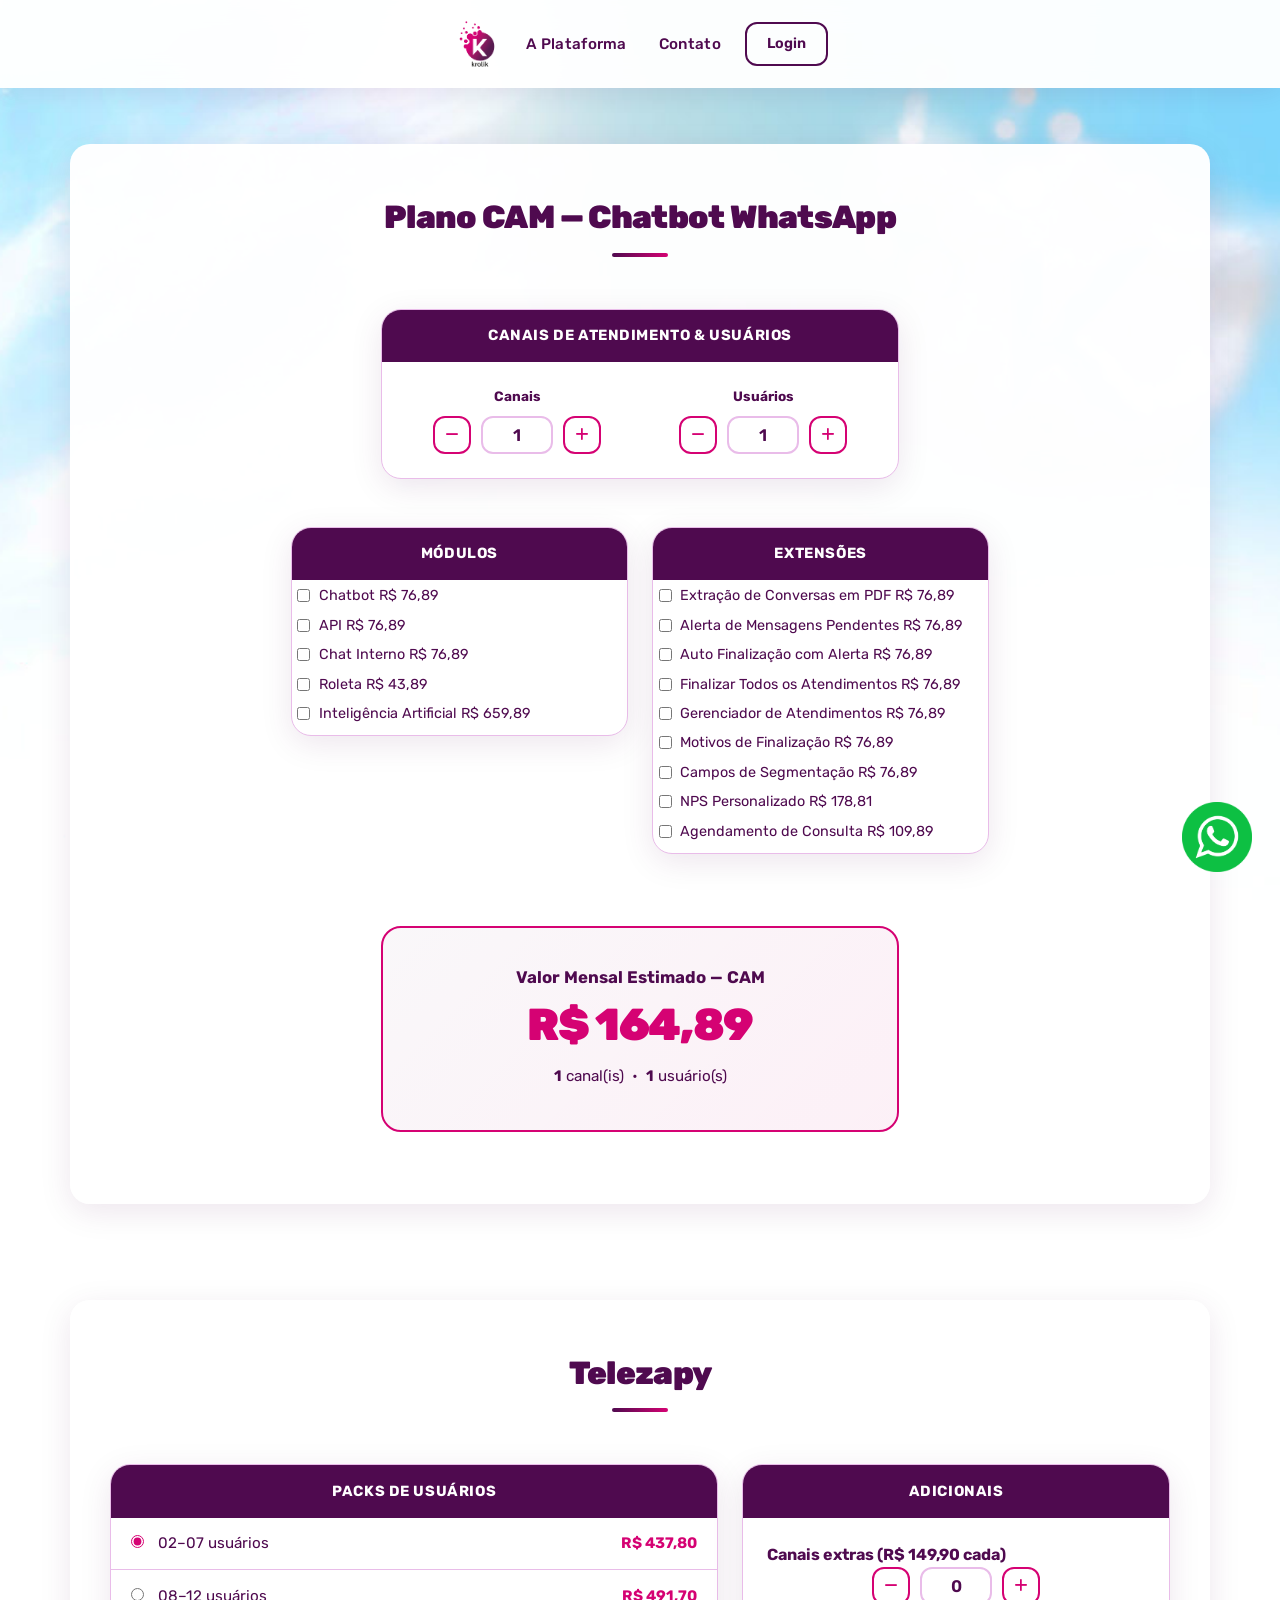
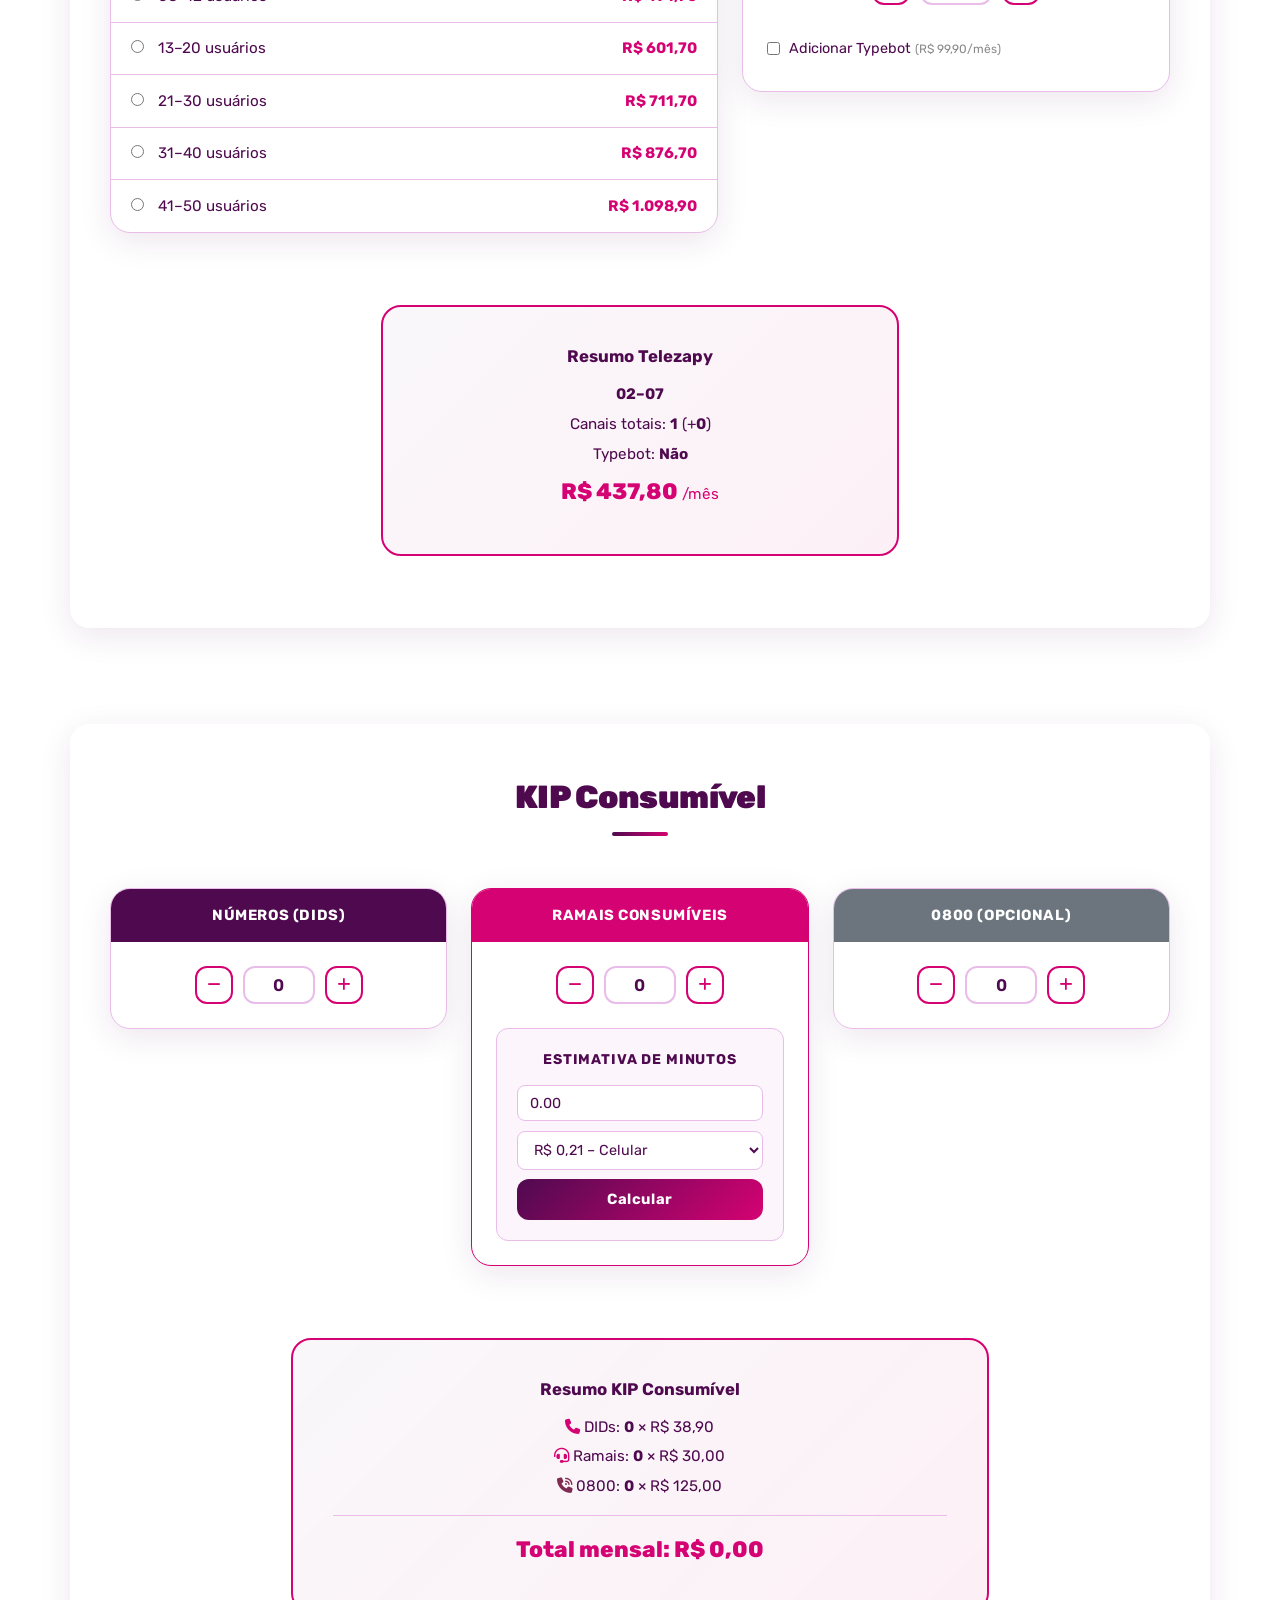
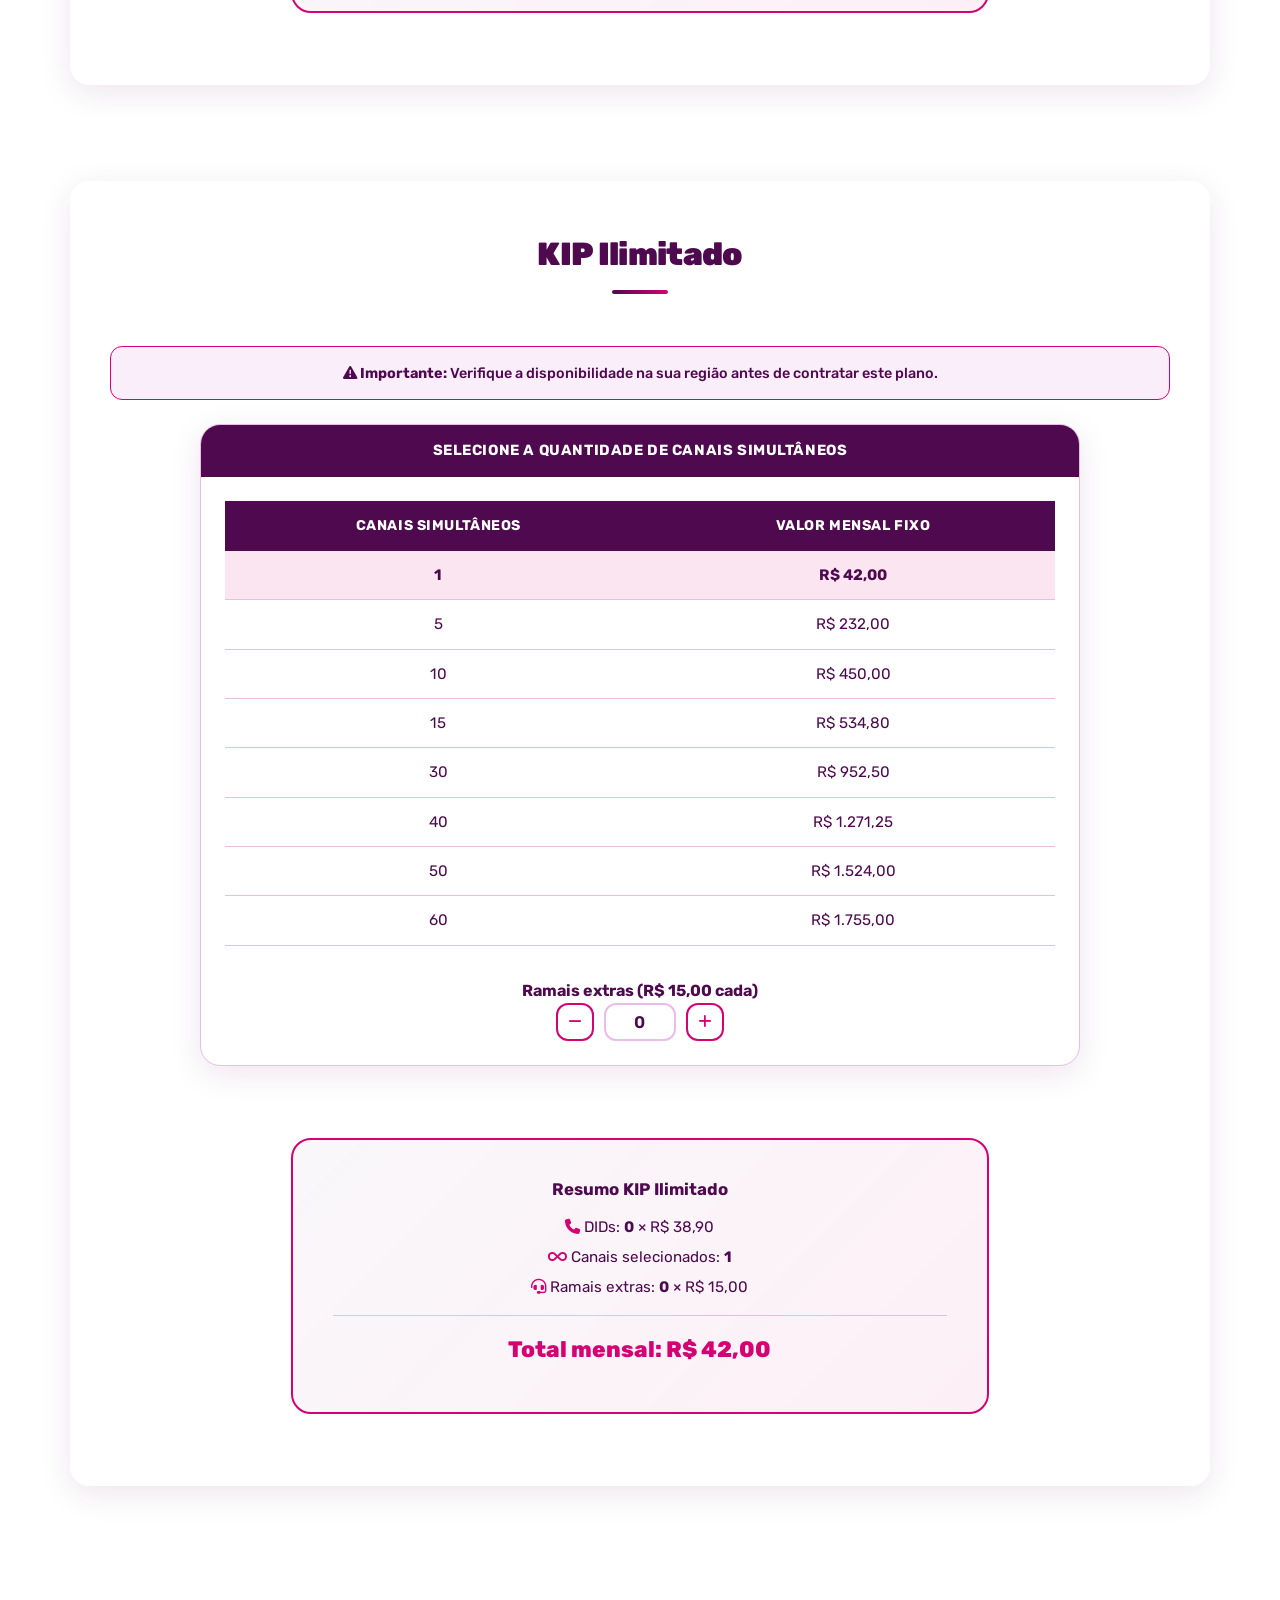
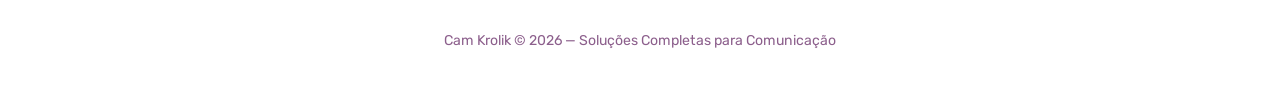
<file: calculadora.html>
<!DOCTYPE html>
<html lang="pt-br">
<head>
    <meta charset="UTF-8">
    <meta name="viewport" content="width=device-width, initial-scale=1">
    <title>Cam Krolik — Calculadora de Planos</title>
    <meta name="description" content="Calcule o valor ideal para CAM, Telezapy, KIP Consumível, KIP Ilimitado e KIA">

    <link rel="icon" href="assets/images/ico.svg" sizes="32x32" type="image/png">

    <!-- Rubik (Google Fonts) -->
    <link href="https://fonts.googleapis.com/css2?family=Rubik:wght@300;400;500;600;700;900&display=swap" rel="stylesheet">

    <!-- Font Awesome -->
    <link rel="stylesheet" href="https://cdnjs.cloudflare.com/ajax/libs/font-awesome/6.5.0/css/all.min.css">

    <style>
    /* ============================================================
       DESIGN TOKENS  (espelham o DS Cam Krolik)
       ============================================================ */
    :root {
        --purple:      #4f0a4f;   /* color14 – roxo principal         */
        --pink:        #d50273;   /* color32 – rosa vibrante          */
        --lavender:    #e9bce9;   /* color16 – lavanda claro          */
        --mid-rose:    #802b52;   /* color17 – rosa médio             */
        --cream:       #fff4e9;   /* color10 – creme quente           */

        --radius:      1.25rem;
        --radius-sm:   0.75rem;
        --shadow:      0 8px 32px rgba(79,10,79,.10);
        --shadow-hover:0 18px 52px rgba(213,2,115,.16);
        --transition:  all .3s ease;
    }

    /* ============================================================
       RESET / BASE
       ============================================================ */
    *, *::before, *::after { box-sizing: border-box; margin: 0; padding: 0; }

    body {
        padding-top: 96px;
        background-image: url("assets/images/bgkrolik_f373415b4d3f.png");
        background-size: cover;
        background-position: center top;
        background-repeat: no-repeat;
        background-attachment: fixed;
        font-family: 'Rubik', 'Segoe UI', sans-serif;
        font-size: 16px;
        line-height: 1.6;
        color: var(--purple);
        min-height: 100vh;
    }

    input, select, button, label { font-family: inherit; }

    /* ============================================================
       GRID
       ============================================================ */
    .container {
        max-width: 1140px;
        margin: 0 auto;
        padding: 0 24px;
    }

    .row {
        display: flex;
        flex-wrap: wrap;
        margin: 0 -12px;
    }

    [class^="col-"] { padding: 0 12px; min-width: 0; }

    .col-4  { flex: 0 0 33.333%; max-width: 33.333%; }
    .col-5  { flex: 0 0 41.667%; max-width: 41.667%; }
    .col-6  { flex: 0 0 50%;     max-width: 50%;     }
    .col-7  { flex: 0 0 58.333%; max-width: 58.333%; }
    .col-8  { flex: 0 0 66.667%; max-width: 66.667%; }
    .col-10 { flex: 0 0 83.333%; max-width: 83.333%; }

    .offset-1 { margin-left: 8.333%;  }
    .offset-2 { margin-left: 16.667%; }
    .offset-3 { margin-left: 25%;     }

    /* ============================================================
       HEADER
       ============================================================ */
    .site-header {
        position: fixed;
        top: 0;
        left: 0;
        right: 0;
        height: 88px;
        z-index: 9000;
        display: flex;
        align-items: center;
        background: rgba(255,255,255,.96);
        backdrop-filter: blur(14px);
        -webkit-backdrop-filter: blur(14px);
        box-shadow: 0 4px 24px rgba(79,10,79,.09);
        transition: height .25s ease, box-shadow .25s ease, transform .3s ease;
    }

    .site-header.is-scrolled {
        height: 72px;
        box-shadow: 0 4px 30px rgba(79,10,79,.15);
    }

    .site-header.is-hidden { transform: translateY(-110%); }

    .header-inner {
        display: flex;
        align-items: center;
        justify-content: space-between;
        width: 100%;
        gap: 1.5rem;
    }

    .header-logo img {
        height: 50px;
        width: auto;
        display: block;
    }

    .header-nav {
        display: flex;
        align-items: center;
        gap: 2rem;
        list-style: none;
    }

    .header-nav a {
        font-weight: 500;
        font-size: .95rem;
        color: var(--purple);
        text-decoration: none;
        letter-spacing: .02em;
        transition: color .2s;
    }

    .header-nav a:hover { color: var(--pink); }

    .header-btn {
        display: inline-flex;
        align-items: center;
        padding: .5rem 1.25rem;
        border: 2px solid var(--purple);
        border-radius: var(--radius-sm);
        color: var(--purple);
        font-weight: 600;
        font-size: .9rem;
        text-decoration: none;
        white-space: nowrap;
        transition: var(--transition);
    }

    .header-btn:hover {
        background: var(--purple);
        color: #fff;
    }

    /* Hamburger */
    .menu-toggle {
        display: none;
        width: 44px;
        height: 44px;
        border: 1.5px solid var(--lavender);
        border-radius: var(--radius-sm);
        background: #fff;
        color: var(--purple);
        font-size: 1.15rem;
        cursor: pointer;
        align-items: center;
        justify-content: center;
        flex-shrink: 0;
    }

    /* Responsive dropdown */
    .responsive-menu {
        display: none;
        position: absolute;
        top: calc(100% + 8px);
        left: 24px;
        right: 24px;
        background: #fff;
        border-radius: var(--radius);
        box-shadow: 0 12px 40px rgba(79,10,79,.15);
        padding: 1rem 1.5rem;
        z-index: 1000;
    }

    .responsive-menu.open { display: block; }

    .responsive-menu ul { list-style: none; }

    .responsive-menu li + li { margin-top: .4rem; }

    .responsive-menu a {
        display: block;
        padding: .75rem .5rem;
        font-weight: 500;
        color: var(--purple);
        text-decoration: none;
        border-bottom: 1px solid var(--lavender);
        transition: color .2s;
    }

    .responsive-menu li:last-child a { border-bottom: none; }
    .responsive-menu a:hover { color: var(--pink); }

    /* ============================================================
       SECTIONS
       ============================================================ */
    .calc-section { padding: 3rem 0; }

    .section-white {
        background: rgba(255,255,255,.97);
        border-radius: var(--radius);
        box-shadow: var(--shadow);
        padding: 3rem 2.5rem;
    }

    /* ============================================================
       SECTION TITLE
       ============================================================ */
    .section-title {
        font-weight: 900;
        font-size: 2rem;
        color: var(--purple);
        text-align: center;
        letter-spacing: -.02em;
        margin-bottom: 2.5rem;
        position: relative;
        padding-bottom: .75rem;
    }

    .section-title::after {
        content: '';
        display: block;
        width: 56px;
        height: 4px;
        background: linear-gradient(90deg, var(--purple), var(--pink));
        border-radius: 2px;
        margin: .6rem auto 0;
    }

    /* ============================================================
       CARDS
       ============================================================ */
    .calc-card {
        background: #fff;
        border-radius: var(--radius);
        box-shadow: var(--shadow);
        border: 1.5px solid var(--lavender);
        overflow: hidden;
        margin-bottom: 1.5rem;
        transition: var(--transition);
    }

    .calc-card:hover {
        transform: translateY(-5px);
        box-shadow: var(--shadow-hover);
    }

    .calc-card-header {
        background: var(--purple);
        color: #fff;
        font-weight: 700;
        font-size: .92rem;
        text-align: center;
        padding: .9rem 1.25rem;
        letter-spacing: .04em;
        text-transform: uppercase;
    }

    .calc-card-header.accent { background: var(--pink); }
    .calc-card-header.muted  { background: #6c757d; }

    .calc-card-body { padding: 1.5rem; }

    /* ============================================================
       QUANTITY CONTROL
       ============================================================ */
    .qty-wrap {
        display: flex;
        align-items: center;
        justify-content: center;
        gap: 10px;
    }

    .qty-wrap button {
        width: 38px;
        height: 38px;
        border: 2px solid var(--pink);
        background: #fff;
        color: var(--pink);
        border-radius: var(--radius-sm);
        cursor: pointer;
        font-size: .9rem;
        display: flex;
        align-items: center;
        justify-content: center;
        flex-shrink: 0;
        transition: var(--transition);
    }

    .qty-wrap button:hover {
        background: var(--pink);
        color: #fff;
    }

    .qty-wrap input[type="number"] {
        width: 72px;
        height: 38px;
        text-align: center;
        border: 2px solid var(--lavender);
        border-radius: var(--radius-sm);
        font-size: 1.05rem;
        font-weight: 600;
        color: var(--purple);
        background: #fff;
        padding: 0 6px;
        outline: none;
        transition: border-color .2s;
        -moz-appearance: textfield;
    }

    .qty-wrap input[type="number"]::-webkit-inner-spin-button,
    .qty-wrap input[type="number"]::-webkit-outer-spin-button { -webkit-appearance: none; }

    .qty-wrap input[type="number"]:focus { border-color: var(--pink); }

    /* ============================================================
       SUMMARY BOX
       ============================================================ */
    .summary-box {
        background: linear-gradient(135deg, rgba(79,10,79,.03), rgba(213,2,115,.06));
        border: 2px solid var(--pink);
        border-radius: var(--radius);
        padding: 2.25rem 2.5rem;
        text-align: center;
        margin-bottom: 1.5rem;
    }

    .summary-box h4 {
        font-weight: 700;
        font-size: 1.05rem;
        color: var(--purple);
        margin-bottom: .75rem;
    }

    .summary-box h3 {
        font-weight: 800;
        font-size: 1.4rem;
        color: var(--pink);
        margin: .5rem 0;
    }

    .summary-box p {
        color: var(--purple);
        font-size: .95rem;
        margin: .35rem 0;
    }

    .summary-box hr {
        border: none;
        border-top: 1px solid var(--lavender);
        margin: 1rem 0;
    }

    .price-display {
        font-weight: 900;
        font-size: 2.8rem;
        color: var(--pink);
        line-height: 1;
        margin: .75rem 0 1rem;
        letter-spacing: -.03em;
    }

    /* ============================================================
       RADIO LIST
       ============================================================ */
    .radio-list { list-style: none; }

    .radio-list li { border-bottom: 1px solid var(--lavender); }
    .radio-list li:last-child { border-bottom: none; }

    .radio-list li label {
        display: flex;
        align-items: center;
        justify-content: space-between;
        padding: .85rem 1.25rem;
        cursor: pointer;
        font-size: .95rem;
        color: var(--purple);
        transition: background .2s;
    }

    .radio-list li label:hover { background: rgba(213,2,115,.05); }

    .radio-list li input[type="radio"] {
        width: auto;
        margin: 0 .6rem 0 0;
        accent-color: var(--pink);
        flex-shrink: 0;
    }

    .radio-list .fw-bold {
        color: var(--pink);
        font-weight: 700;
    }

    /* ============================================================
       TABLE
       ============================================================ */
    #tabelaCanaisIlimitado {
        width: 100%;
        border-collapse: collapse;
    }

    #tabelaCanaisIlimitado th {
        background: var(--purple);
        color: #fff;
        padding: .85rem 1rem;
        font-weight: 700;
        font-size: .88rem;
        text-align: center;
        letter-spacing: .04em;
        text-transform: uppercase;
    }

    #tabelaCanaisIlimitado td {
        padding: .75rem 1rem;
        text-align: center;
        border-bottom: 1px solid var(--lavender);
        color: var(--purple);
        font-size: .95rem;
    }

    #tabelaCanaisIlimitado tbody tr { cursor: pointer; transition: background .2s; }
    #tabelaCanaisIlimitado tbody tr:hover { background: rgba(213,2,115,.05); }

    #tabelaCanaisIlimitado tbody tr.active {
        background: rgba(213,2,115,.10);
        font-weight: 700;
        color: var(--pink);
    }

    /* ============================================================
       ALERT
       ============================================================ */
    .alert-regional {
        background: rgba(233,188,233,.25);
        border: 1.5px solid var(--pink);
        color: var(--purple);
        border-radius: var(--radius-sm);
        padding: .9rem 1.25rem;
        margin-bottom: 1.5rem;
        font-size: .9rem;
        font-weight: 500;
        text-align: center;
    }

    /* ============================================================
       MODULES SCROLL
       ============================================================ */
    .modules-scroll {
        max-height: 320px;
        overflow-y: auto;
        padding: .25rem 0;
    }

    .modules-scroll::-webkit-scrollbar { width: 4px; }
    .modules-scroll::-webkit-scrollbar-thumb {
        background: var(--lavender);
        border-radius: 4px;
    }

    .modules-scroll h6 {
        font-weight: 700;
        color: var(--purple);
        margin: 1rem 0 .5rem;
        padding-left: .35rem;
        font-size: .75rem;
        text-transform: uppercase;
        letter-spacing: .09em;
    }

    .form-check {
        display: flex;
        align-items: center;
        margin-bottom: .4rem;
        font-size: .9rem;
        color: var(--purple);
    }

    .modules-scroll .form-check {
        padding-left: .35rem;
    }

    .form-check input[type="checkbox"] {
        width: auto;
        margin: 0 .55rem 0 0;
        accent-color: var(--pink);
        flex-shrink: 0;
    }

    /* ============================================================
       CALC BOX
       ============================================================ */
    .calc-box {
        background: rgba(233,188,233,.15);
        border: 1.5px solid var(--lavender);
        border-radius: var(--radius-sm);
        padding: 1.25rem;
        margin-top: 1.25rem;
    }

    .calc-box h6 {
        text-align: center;
        font-weight: 700;
        color: var(--purple);
        margin-bottom: .85rem;
        font-size: .88rem;
        text-transform: uppercase;
        letter-spacing: .06em;
    }

    .calc-box select,
    .calc-box input[type="number"] {
        display: block;
        width: 100%;
        margin-bottom: .6rem;
        padding: .55rem .75rem;
        border: 1.5px solid var(--lavender);
        border-radius: .5rem;
        font-size: .9rem;
        color: var(--purple);
        background: #fff;
        outline: none;
        transition: border-color .2s;
        -moz-appearance: none;
    }

    .calc-box select:focus,
    .calc-box input[type="number"]:focus { border-color: var(--pink); }

    .result-minutes {
        margin-top: .75rem;
        text-align: center;
        font-weight: 800;
        color: var(--pink);
        font-size: 1.15rem;
    }

    /* ============================================================
       BUTTON
       ============================================================ */
    .btn-primary {
        display: inline-flex;
        align-items: center;
        justify-content: center;
        width: 100%;
        padding: .7rem 1.25rem;
        background: linear-gradient(135deg, var(--purple) 0%, var(--pink) 100%);
        color: #fff;
        font-weight: 700;
        font-size: .92rem;
        border: none;
        border-radius: var(--radius-sm);
        cursor: pointer;
        letter-spacing: .04em;
        transition: var(--transition);
    }

    .btn-primary:hover {
        opacity: .88;
        transform: translateY(-2px);
        box-shadow: 0 8px 24px rgba(213,2,115,.30);
    }

    /* ============================================================
       UTILITY
       ============================================================ */
    .text-center { text-align: center; }
    .fw-bold     { font-weight: 700; }
    .mt-2  { margin-top: 1rem; }
    .mt-3  { margin-top: 1.5rem; }
    .mt-4  { margin-top: 2rem; }
    .mt-5  { margin-top: 3rem; }
    .mb-2  { margin-bottom: 1rem; }
    .mb-3  { margin-bottom: 1.5rem; }
    .mb-4  { margin-bottom: 2rem; }
    .pt-3  { padding-top: 1.5rem; }

    /* ============================================================
       WHATSAPP FLOAT
       ============================================================ */
    .whatsapp-float {
        position: fixed;
        bottom: 28px;
        right: 28px;
        z-index: 9999;
        line-height: 0;
        display: block;
        transition: transform .3s;
    }

    .whatsapp-float:hover { transform: scale(1.12); }

    /* ============================================================
       FOOTER
       ============================================================ */
    footer {
        margin-top: 4rem;
        padding: 2rem 0 3rem;
        text-align: center;
        color: var(--purple);
        font-size: .88rem;
        opacity: .65;
    }

    /* ============================================================
       RESPONSIVE
       ============================================================ */
    @media (max-width: 900px) {
        .header-nav, .header-btn { display: none; }
        .menu-toggle { display: inline-flex; }
    }

    @media (max-width: 768px) {
        .col-4, .col-5, .col-6, .col-7, .col-8, .col-10 {
            flex: 0 0 100%;
            max-width: 100%;
        }
        .offset-1, .offset-2, .offset-3 { margin-left: 0; }
        body         { padding-top: 76px; }
        .site-header { height: 72px; }
        .section-white    { padding: 1.75rem 1.25rem; }
        .section-title    { font-size: 1.6rem; }
        .price-display    { font-size: 2.2rem; }
        .summary-box      { padding: 1.5rem 1rem; }
        .container        { padding: 0 16px; }
    }
    </style>
</head>
<body>

    <!-- WhatsApp Float -->
    <a href="https://wa.me/558000420606" class="whatsapp-float" title="Fale conosco pelo WhatsApp">
        <img src="assets/images/whatsapp1_4178b10862d0.png" width="70" alt="WhatsApp Cam Krolik">
    </a>

    <!-- HEADER -->
    <header class="site-header" id="siteHeader">
        <div class="container">
            <div class="header-inner">

                <div class="header-logo">
                    <a href="https://usecam.krolik.com.br/" title="Cam Krolik — Home">
                        <img src="assets/images/logo-krolik_17e8ab18cacb.png" alt="Cam Krolik">
                    </a>
                </div>

                <nav aria-label="Navegação principal">
                    <ul class="header-nav">
                        <li><a href="https://usecam.krolik.com.br/">A Plataforma</a></li>
                        <li><a href="https://wa.me/558000420606">Contato</a></li>
                    </ul>
                </nav>

                <a href="https://app.camkrolik.com.br/login" class="header-btn">Login</a>

                <button class="menu-toggle" id="menuToggle" type="button"
                        aria-expanded="false" aria-controls="responsiveMenu" aria-label="Abrir menu">
                    <i class="fas fa-bars"></i>
                </button>

            </div>

            <div id="responsiveMenu" class="responsive-menu" hidden>
                <ul>
                    <li><a href="https://usecam.krolik.com.br/">A Plataforma</a></li>
                    <li><a href="https://wa.me/558000420606">Contato</a></li>
                    <li><a href="https://app.camkrolik.com.br/login">Login</a></li>
                </ul>
            </div>
        </div>
    </header>

    <main>

        <!-- ====================================================
             CAM — Chatbot WhatsApp
             ==================================================== -->
        <div class="container calc-section">
            <div class="section-white">
                <h2 class="section-title">Plano CAM — Chatbot WhatsApp</h2>

                <div class="row">
                    <div class="col-6 offset-3">
                        <div class="calc-card">
                            <div class="calc-card-header">Canais de Atendimento &amp; Usuários</div>
                            <div class="calc-card-body">
                                <div class="row">
                                    <div class="col-6" style="padding: 0 6px;">
                                        <label class="fw-bold" style="display:block; margin-bottom: 0.5rem; font-size: 0.85rem; text-align: center;">Canais</label>
                                        <div class="qty-wrap" style="justify-content: center;">
                                            <button class="minus-cam" type="button"><i class="fas fa-minus"></i></button>
                                            <input type="number" class="inputQtdWhatsapp" value="1" min="1">
                                            <button class="plus-cam"  type="button"><i class="fas fa-plus"></i></button>
                                        </div>
                                    </div>
                                    <div class="col-6" style="padding: 0 6px;">
                                        <label class="fw-bold" style="display:block; margin-bottom: 0.5rem; font-size: 0.85rem; text-align: center;">Usuários</label>
                                        <div class="qty-wrap" style="justify-content: center;">
                                            <button class="removeUser" type="button"><i class="fas fa-minus"></i></button>
                                            <input type="number" class="inputQtdUser" value="1" min="1">
                                            <button class="addUser"    type="button"><i class="fas fa-plus"></i></button>
                                        </div>
                                    </div>
                                </div>
                            </div>
                        </div>
                    </div>
                </div>

                <div class="row mt-3">
                    <div class="col-4 offset-2">
                        <div class="calc-card">
                            <div class="calc-card-header">Módulos</div>
                            <div class="calc-card-body modules-scroll">
                                <div class="form-check"><input type="checkbox" name="modulos" value="76.89"><label>Chatbot R$ 76,89</label></div>
                                <div class="form-check"><input type="checkbox" name="modulos" value="76.89"><label>API R$ 76,89</label></div>
                                <div class="form-check"><input type="checkbox" name="modulos" value="76.89"><label>Chat Interno R$ 76,89</label></div>
                                <div class="form-check"><input type="checkbox" name="modulos" value="43.89"><label>Roleta R$ 43,89</label></div>
                                <div class="form-check"><input type="checkbox" name="modulos" value="659.89"><label>Inteligência Artificial R$ 659,89</label></div>
                            </div>
                        </div>
                    </div>

                    <div class="col-4">
                        <div class="calc-card">
                            <div class="calc-card-header">Extensões</div>
                            <div class="calc-card-body modules-scroll">
                                <div class="form-check"><input type="checkbox" name="modulos" value="76.89"><label>Extração de Conversas em PDF R$ 76,89</label></div>
                                <div class="form-check"><input type="checkbox" name="modulos" value="76.89"><label>Alerta de Mensagens Pendentes R$ 76,89</label></div>
                                <div class="form-check"><input type="checkbox" name="modulos" value="76.89"><label>Auto Finalização com Alerta R$ 76,89</label></div>
                                <div class="form-check"><input type="checkbox" name="modulos" value="76.89"><label>Finalizar Todos os Atendimentos R$ 76,89</label></div>
                                <div class="form-check"><input type="checkbox" name="modulos" value="76.89"><label>Gerenciador de Atendimentos R$ 76,89</label></div>
                                <div class="form-check"><input type="checkbox" name="modulos" value="76.89"><label>Motivos de Finalização R$ 76,89</label></div>
                                <div class="form-check"><input type="checkbox" name="modulos" value="76.89"><label>Campos de Segmentação R$ 76,89</label></div>
                                <div class="form-check"><input type="checkbox" name="modulos" value="178.81"><label>NPS Personalizado R$ 178,81</label></div>
                                <div class="form-check"><input type="checkbox" name="modulos" value="109.89"><label>Agendamento de Consulta R$ 109,89</label></div>
                            </div>
                        </div>
                    </div>
                </div>

                <div class="row mt-5">
                    <div class="col-6 offset-3">
                        <div class="summary-box">
                            <h4>Valor Mensal Estimado — CAM</h4>
                            <div class="price-display">R$ <span class="valorTotal">164,89</span></div>
                            <p>
                                <strong class="totalCanais">1</strong> canal(is) &nbsp;•&nbsp;
                                <strong class="totalUsuarios">1</strong> usuário(s)
                            </p>
                        </div>
                    </div>
                </div>
            </div>
        </div>

        <!-- ====================================================
             TELEZAPY
             ==================================================== -->
        <div class="container calc-section">
            <div class="section-white">
                <h2 class="section-title">Telezapy</h2>

                <div class="row">
                    <div class="col-7">
                        <div class="calc-card">
                            <div class="calc-card-header">Packs de Usuários</div>
                            <ul class="radio-list">
                                <li><label><span><input type="radio" name="telezapyPack" value="437.80"  data-range="02–07" checked> 02–07 usuários</span><span class="fw-bold">R$ 437,80</span></label></li>
                                <li><label><span><input type="radio" name="telezapyPack" value="491.70"  data-range="08–12"> 08–12 usuários</span><span class="fw-bold">R$ 491,70</span></label></li>
                                <li><label><span><input type="radio" name="telezapyPack" value="601.70"  data-range="13–20"> 13–20 usuários</span><span class="fw-bold">R$ 601,70</span></label></li>
                                <li><label><span><input type="radio" name="telezapyPack" value="711.70"  data-range="21–30"> 21–30 usuários</span><span class="fw-bold">R$ 711,70</span></label></li>
                                <li><label><span><input type="radio" name="telezapyPack" value="876.70"  data-range="31–40"> 31–40 usuários</span><span class="fw-bold">R$ 876,70</span></label></li>
                                <li><label><span><input type="radio" name="telezapyPack" value="1098.90"  data-range="41–50"> 41–50 usuários</span><span class="fw-bold">R$ 1.098,90</span></label></li>
                            </ul>
                        </div>
                    </div>

                    <div class="col-5">
                        <div class="calc-card">
                            <div class="calc-card-header">Adicionais</div>
                            <div class="calc-card-body">
                                <label class="fw-bold mb-2">Canais extras (R$ 149,90 cada)</label>
                                <div class="qty-wrap mb-4">
                                    <button class="minus-canal" type="button"><i class="fas fa-minus"></i></button>
                                    <input type="number" id="inputExtraCanais" value="0" min="0">
                                    <button class="plus-canal"  type="button"><i class="fas fa-plus"></i></button>
                                </div>
                                <div class="form-check mt-3">
                                    <input type="checkbox" id="typebotCheck">
                                    <label for="typebotCheck">Adicionar Typebot <small style="color:#888;">(R$ 99,90/mês)</small></label>
                                </div>
                            </div>
                        </div>
                    </div>
                </div>

                <div class="row mt-5">
                    <div class="col-6 offset-3">
                        <div class="summary-box">
                            <h4>Resumo Telezapy</h4>
                            <p><strong id="telezapyPackName">02–07 usuários</strong></p>
                            <p>Canais totais: <strong id="telezapyTotalCanais">1</strong> (+<strong id="telezapyExtraCanais">0</strong>)</p>
                            <p>Typebot: <strong id="telezapyTypebotStatus">Não</strong></p>
                            <h3>R$ <span id="telezapyValorTotal">398,00</span> <small style="font-size:.95rem;font-weight:400;">/mês</small></h3>
                        </div>
                    </div>
                </div>
            </div>
        </div>

        <!-- ====================================================
             KIP CONSUMÍVEL
             ==================================================== -->
        <div class="container calc-section">
            <div class="section-white">
                <h2 class="section-title">KIP Consumível</h2>

                <div class="row">
                    <div class="col-4">
                        <div class="calc-card">
                            <div class="calc-card-header">Números (DIDs)</div>
                            <div class="calc-card-body text-center pt-3">
                                <div class="qty-wrap">
                                    <button class="minus-did-cons" type="button"><i class="fas fa-minus"></i></button>
                                    <input type="number" id="qtdDidsCons" value="0" min="0">
                                    <button class="plus-did-cons"  type="button"><i class="fas fa-plus"></i></button>
                                </div>
                            </div>
                        </div>
                    </div>

                    <div class="col-4">
                        <div class="calc-card" style="border-color: var(--pink);">
                            <div class="calc-card-header accent">Ramais Consumíveis</div>
                            <div class="calc-card-body text-center pt-3">
                                <div class="qty-wrap mb-3">
                                    <button class="minus-ramal-cons" type="button"><i class="fas fa-minus"></i></button>
                                    <input type="number" id="qtdRamaisCons" value="0" min="0">
                                    <button class="plus-ramal-cons"  type="button"><i class="fas fa-plus"></i></button>
                                </div>
                                <div class="calc-box">
                                    <h6>Estimativa de Minutos</h6>
                                    <input type="number" id="valorConsumivel" value="0.00" step="0.01">
                                    <select id="tarifaMinuto">
                                        <option value="0.07">R$ 0,07 – Local</option>
                                        <option value="0.14">R$ 0,14 – DDD</option>
                                        <option value="0.21" selected>R$ 0,21 – Celular</option>
                                    </select>
                                    <button id="btnCalcularMinutos" class="btn-primary" type="button">Calcular</button>
                                    <div id="resultadoMinutos" class="result-minutes" style="display:none;">
                                        <span id="minutosTotais">0</span> minutos
                                    </div>
                                </div>
                            </div>
                        </div>
                    </div>

                    <div class="col-4">
                        <div class="calc-card">
                            <div class="calc-card-header muted">0800 (opcional)</div>
                            <div class="calc-card-body text-center pt-3">
                                <div class="qty-wrap">
                                    <button class="minus-0800-cons" type="button"><i class="fas fa-minus"></i></button>
                                    <input type="number" id="qtd0800Cons" value="0" min="0">
                                    <button class="plus-0800-cons"  type="button"><i class="fas fa-plus"></i></button>
                                </div>
                            </div>
                        </div>
                    </div>
                </div>

                <div class="row mt-5">
                    <div class="col-8 offset-2">
                        <div class="summary-box">
                            <h4>Resumo KIP Consumível</h4>
                            <p><i class="fas fa-phone" style="color:var(--pink);"></i> DIDs: <strong id="totalDidsCons">0</strong> × R$ 38,90</p>
                            <p><i class="fas fa-headset" style="color:var(--pink);"></i> Ramais: <strong id="totalRamaisCons">0</strong> × R$ 30,00</p>
                            <p><i class="fas fa-phone-volume" style="color:var(--mid-rose);"></i> 0800: <strong id="total0800Cons">0</strong> × R$ 125,00</p>
                            <hr>
                            <h3>Total mensal: R$ <span id="valorTotalCons">0,00</span></h3>
                        </div>
                    </div>
                </div>
            </div>
        </div>

        <!-- ====================================================
             KIP ILIMITADO
             ==================================================== -->
        <div class="container calc-section">
            <div class="section-white">
                <h2 class="section-title">KIP Ilimitado</h2>

                <div class="alert-regional">
                    <i class="fas fa-exclamation-triangle"></i>
                    <strong>Importante:</strong> Verifique a disponibilidade na sua região antes de contratar este plano.
                </div>

                <div class="row">
                    <div class="col-10 offset-1">
                        <div class="calc-card">
                            <div class="calc-card-header">Selecione a quantidade de canais simultâneos</div>
                            <div class="calc-card-body">
                                <table id="tabelaCanaisIlimitado">
                                    <thead>
                                        <tr><th>Canais Simultâneos</th><th>Valor Mensal Fixo</th></tr>
                                    </thead>
                                    <tbody>
                                        <tr data-canais="1"  data-valor="42.00"   class="active"><td>1</td><td>R$ 42,00</td></tr>
                                        <tr data-canais="5"  data-valor="232.00">  <td>5</td><td>R$ 232,00</td></tr>
                                        <tr data-canais="10" data-valor="450.00">  <td>10</td><td>R$ 450,00</td></tr>
                                        <tr data-canais="15" data-valor="534.80">  <td>15</td><td>R$ 534,80</td></tr>
                                        <tr data-canais="30" data-valor="952.50">  <td>30</td><td>R$ 952,50</td></tr>
                                        <tr data-canais="40" data-valor="1271.25"> <td>40</td><td>R$ 1.271,25</td></tr>
                                        <tr data-canais="50" data-valor="1524.00"> <td>50</td><td>R$ 1.524,00</td></tr>
                                        <tr data-canais="60" data-valor="1755.00"> <td>60</td><td>R$ 1.755,00</td></tr>
                                    </tbody>
                                </table>

                                <div class="row mt-4">
                                    <div class="col-6 offset-3 text-center">
                                        <label class="fw-bold mb-2">Ramais extras (R$ 15,00 cada)</label>
                                        <div class="qty-wrap">
                                            <button class="minus-ramal-ilim" type="button"><i class="fas fa-minus"></i></button>
                                            <input type="number" id="qtdRamaisIlimitado" value="0" min="0">
                                            <button class="plus-ramal-ilim"  type="button"><i class="fas fa-plus"></i></button>
                                        </div>
                                    </div>
                                </div>
                            </div>
                        </div>
                    </div>
                </div>

                <div class="row mt-5">
                    <div class="col-8 offset-2">
                        <div class="summary-box">
                            <h4>Resumo KIP Ilimitado</h4>
                            <p><i class="fas fa-phone"   style="color:var(--pink);"></i> DIDs: <strong id="totalDidsIlim">0</strong> × R$ 38,90</p>
                            <p><i class="fas fa-infinity" style="color:var(--pink);"></i> Canais selecionados: <strong id="totalCanaisIlimitado">1</strong></p>
                            <p><i class="fas fa-headset" style="color:var(--pink);"></i> Ramais extras: <strong id="totalRamaisIlimitado">0</strong> × R$ 15,00</p>
                            <hr>
                            <h3>Total mensal: R$ <span id="valorTotalIlimitado">42,00</span></h3>
                        </div>
                    </div>
                </div>
            </div>
        </div>

        <!-- ====================================================
             KIA — Inteligência Artificial
      <div class="container calc-section">
            <div class="section-white">
                <h2 class="section-title">KIA — Inteligência Artificial Integrada</h2>

                <div class="row">
                    <div class="col-7">
                        <div class="calc-card">
                            <div class="calc-card-header">Packs de Usuários + IA</div>
                            <ul class="radio-list">
                                <li><label><span><input type="radio" name="kiaPack" value="498"  data-range="02–07" checked> 02–07 usuários</span><span class="fw-bold">R$ 498</span></label></li>
                                <li><label><span><input type="radio" name="kiaPack" value="547"  data-range="08–12"> 08–12 usuários</span><span class="fw-bold">R$ 547</span></label></li>
                                <li><label><span><input type="radio" name="kiaPack" value="647"  data-range="13–20"> 13–20 usuários</span><span class="fw-bold">R$ 647</span></label></li>
                                <li><label><span><input type="radio" name="kiaPack" value="747"  data-range="21–30"> 21–30 usuários</span><span class="fw-bold">R$ 747</span></label></li>
                                <li><label><span><input type="radio" name="kiaPack" value="897"  data-range="31–40"> 31–40 usuários</span><span class="fw-bold">R$ 897</span></label></li>
                                <li><label><span><input type="radio" name="kiaPack" value="1099" data-range="41–50"> 41–50 usuários</span><span class="fw-bold">R$ 1.099</span></label></li>
                            </ul>
                        </div>
                    </div>

                    <div class="col-5">
                        <div class="calc-card">
                            <div class="calc-card-header">Adicionais KIA</div>
                            <div class="calc-card-body">
                                <label class="fw-bold mb-2">Canais extras (R$ 149,90 cada)</label>
                                <div class="qty-wrap mb-4">
                                    <button class="minus-canal-kia" type="button"><i class="fas fa-minus"></i></button>
                                    <input type="number" id="inputExtraCanaisKia" value="0" min="0">
                                    <button class="plus-canal-kia"  type="button"><i class="fas fa-plus"></i></button>
                                </div>
                            </div>
                        </div>
                    </div>
                </div>

                <div class="row mt-5">
                    <div class="col-6 offset-3">
                        <div class="summary-box">
                            <h4>Resumo KIA</h4>
                            <p><strong id="kiaPackName">02–07 usuários</strong></p>
                            <p>Canais totais: <strong id="kiaTotalCanais">1</strong> (+<strong id="kiaExtraCanais">0</strong>)</p>
                            <h3>R$ <span id="kiaValorTotal">498,00</span> <small style="font-size:.95rem;font-weight:400;">/mês</small></h3>
                        </div>
                    </div>
                </div>
            </div>
        </div>
==================================================== -->
    </main>

    <footer>
        <p>Cam Krolik &copy; 2026 — Soluções Completas para Comunicação</p>
    </footer>

    <script src="https://code.jquery.com/jquery-3.7.1.min.js"></script>
    <script>
    $(function () {
        const formatReal = v => v.toFixed(2).replace('.', ',');

        /* ── Header scroll / responsive ── */
        const $header        = $('#siteHeader');
        const $menuToggle    = $('#menuToggle');
        const $responsiveMenu = $('#responsiveMenu');
        let lastScrollY = window.scrollY;

        function syncHeaderOnScroll() {
            const y = window.scrollY;
            const down = y > lastScrollY;
            $header.toggleClass('is-scrolled', y > 16);
            if (y <= 10) { $header.removeClass('is-hidden'); lastScrollY = y; return; }
            if (down && y > 40) { $header.addClass('is-hidden'); closeMenu(); }
            else { $header.removeClass('is-hidden'); }
            lastScrollY = y;
        }

        function closeMenu() {
            $menuToggle.attr('aria-expanded', 'false');
            $responsiveMenu.removeClass('open').prop('hidden', true);
        }

        $menuToggle.on('click', function () {
            const isOpen = $responsiveMenu.hasClass('open');
            if (isOpen) { closeMenu(); return; }
            $menuToggle.attr('aria-expanded', 'true');
            $responsiveMenu.addClass('open').prop('hidden', false);
        });

        $(document).on('click', function (e) {
            if (!$(e.target).closest('#siteHeader').length) closeMenu();
        });

        $('#responsiveMenu a').on('click', closeMenu);

        $(window).on('resize', function () {
            if (window.innerWidth > 900) closeMenu();
        });

        syncHeaderOnScroll();
        $(window).on('scroll', syncHeaderOnScroll);

        /* ── CAM ── */
        function updateCam() {
            const canais   = +$('.inputQtdWhatsapp').val() || 1;
            const usuarios = +$('.inputQtdUser').val()     || 1;
            let modulos = 0;
            $('input[name="modulos"]:checked').each((_, el) => modulos += +el.value || 0);
            const total = 164.89 + Math.max(0, canais - 1) * 164.89 + Math.max(0, usuarios - 1) * 54.89 + modulos;
            $('.valorTotal').text(formatReal(total));
            $('.totalCanais').text(canais);
            $('.totalUsuarios').text(usuarios);
        }

        $('.inputQtdWhatsapp, .inputQtdUser, input[name="modulos"]').on('input change', updateCam);
        $('.plus-cam').click(()  => { $('.inputQtdWhatsapp').val((i, v) => +v + 1);           updateCam(); });
        $('.minus-cam').click(() => { $('.inputQtdWhatsapp').val((i, v) => Math.max(1, +v - 1)); updateCam(); });
        $('.addUser').click(()    => { $('.inputQtdUser').val((i, v) => +v + 1);              updateCam(); });
        $('.removeUser').click(() => { $('.inputQtdUser').val((i, v) => Math.max(1, +v - 1)); updateCam(); });
        updateCam();

        /* ── Telezapy ── */
        function updateTelezapy() {
            const pack   = $('input[name="telezapyPack"]:checked');
            const base   = +pack.val() || 398;
            const extras = +$('#inputExtraCanais').val() || 0;
            const typebot = $('#typebotCheck').prop('checked') ? 99.90 : 0;
            const total  = base + extras * 149.90 + typebot;
            $('#telezapyPackName').text(pack.data('range') || '');
            $('#telezapyTotalCanais').text(1 + extras);
            $('#telezapyExtraCanais').text(extras);
            $('#telezapyTypebotStatus').text(typebot ? 'Sim' : 'Não');
            $('#telezapyValorTotal').text(formatReal(total));
        }

        $('input[name="telezapyPack"], #inputExtraCanais, #typebotCheck').on('change input', updateTelezapy);
        $('.plus-canal').click(()  => { $('#inputExtraCanais').val((i, v) => +v + 1);           updateTelezapy(); });
        $('.minus-canal').click(() => { $('#inputExtraCanais').val((i, v) => Math.max(0, +v - 1)); updateTelezapy(); });
        updateTelezapy();

        /* ── KIP Consumível ── */
        function updateConsumivel() {
            const dids  = +$('#qtdDidsCons').val()   || 0;
            const ramais = +$('#qtdRamaisCons').val() || 0;
            const o800  = +$('#qtd0800Cons').val()    || 0;
            const total = dids * 38.90 + ramais * 30 + o800 * 125;
            $('#totalDidsCons').text(dids);
            $('#totalRamaisCons').text(ramais);
            $('#total0800Cons').text(o800);
            $('#valorTotalCons').text(formatReal(total));
            $('#valorConsumivel').val((ramais * 30).toFixed(2));
        }

        $('#qtdDidsCons, #qtdRamaisCons, #qtd0800Cons').on('input change', updateConsumivel);
        $('.plus-did-cons').click(()    => { $('#qtdDidsCons').val((i, v) => +v + 1);            updateConsumivel(); });
        $('.minus-did-cons').click(()   => { $('#qtdDidsCons').val((i, v) => Math.max(0, +v - 1)); updateConsumivel(); });
        $('.plus-ramal-cons').click(()  => { $('#qtdRamaisCons').val((i, v) => +v + 1);           updateConsumivel(); });
        $('.minus-ramal-cons').click(() => { $('#qtdRamaisCons').val((i, v) => Math.max(0, +v - 1)); updateConsumivel(); });
        $('.plus-0800-cons').click(()   => { $('#qtd0800Cons').val((i, v) => +v + 1);             updateConsumivel(); });
        $('.minus-0800-cons').click(()  => { $('#qtd0800Cons').val((i, v) => Math.max(0, +v - 1)); updateConsumivel(); });
        updateConsumivel();

        $('#btnCalcularMinutos').click(function () {
            const v = +$('#valorConsumivel').val() || 0;
            const t = +$('#tarifaMinuto').val()    || 0.21;
            if (v <= 0) return;
            $('#minutosTotais').text(Math.floor(v / t).toLocaleString('pt-BR'));
            $('#resultadoMinutos').show();
        });

        /* ── KIP Ilimitado ── */
        function updateIlimitado() {
            const dids     = +$('#qtdDidsCons').val()   || 0;
            const o800     = +$('#qtd0800Cons').val()   || 0;
            const activeRow = $('#tabelaCanaisIlimitado tbody tr.active');
            const base     = +activeRow.data('valor')   || 42;
            const canais   = +activeRow.data('canais')  || 1;
            const ramaisSip = +$('#qtdRamaisIlimitado').val() || 0;
            const total    = dids * 38.90 + o800 * 125 + base + ramaisSip * 15;
            $('#totalDidsIlim').text(dids);
            $('#totalCanaisIlimitado').text(canais);
            $('#totalRamaisIlimitado').text(ramaisSip);
            $('#valorTotalIlimitado').text(formatReal(total));
        }

        $('#qtdRamaisIlimitado').on('input change', updateIlimitado);
        $('.plus-ramal-ilim').click(()  => { $('#qtdRamaisIlimitado').val((i, v) => +v + 1);           updateIlimitado(); });
        $('.minus-ramal-ilim').click(() => { $('#qtdRamaisIlimitado').val((i, v) => Math.max(0, +v - 1)); updateIlimitado(); });

        $('#tabelaCanaisIlimitado tbody tr').click(function () {
            $('#tabelaCanaisIlimitado tbody tr').removeClass('active');
            $(this).addClass('active');
            updateIlimitado();
        });
        updateIlimitado();

        /* ── KIA ── */
        function updateKia() {
            const pack   = $('input[name="kiaPack"]:checked');
            const base   = +pack.val() || 498;
            const extras = +$('#inputExtraCanaisKia').val() || 0;
            const total  = base + extras * 149.90;
            $('#kiaPackName').text(pack.data('range'));
            $('#kiaTotalCanais').text(1 + extras);
            $('#kiaExtraCanais').text(extras);
            $('#kiaValorTotal').text(formatReal(total));
        }

        $('input[name="kiaPack"], #inputExtraCanaisKia').on('change input', updateKia);
        $('.plus-canal-kia').click(()  => { $('#inputExtraCanaisKia').val((i, v) => +v + 1);           updateKia(); });
        $('.minus-canal-kia').click(() => { $('#inputExtraCanaisKia').val((i, v) => Math.max(0, +v - 1)); updateKia(); });
        updateKia();
    });
    </script>
</body>
</html>
</file>
